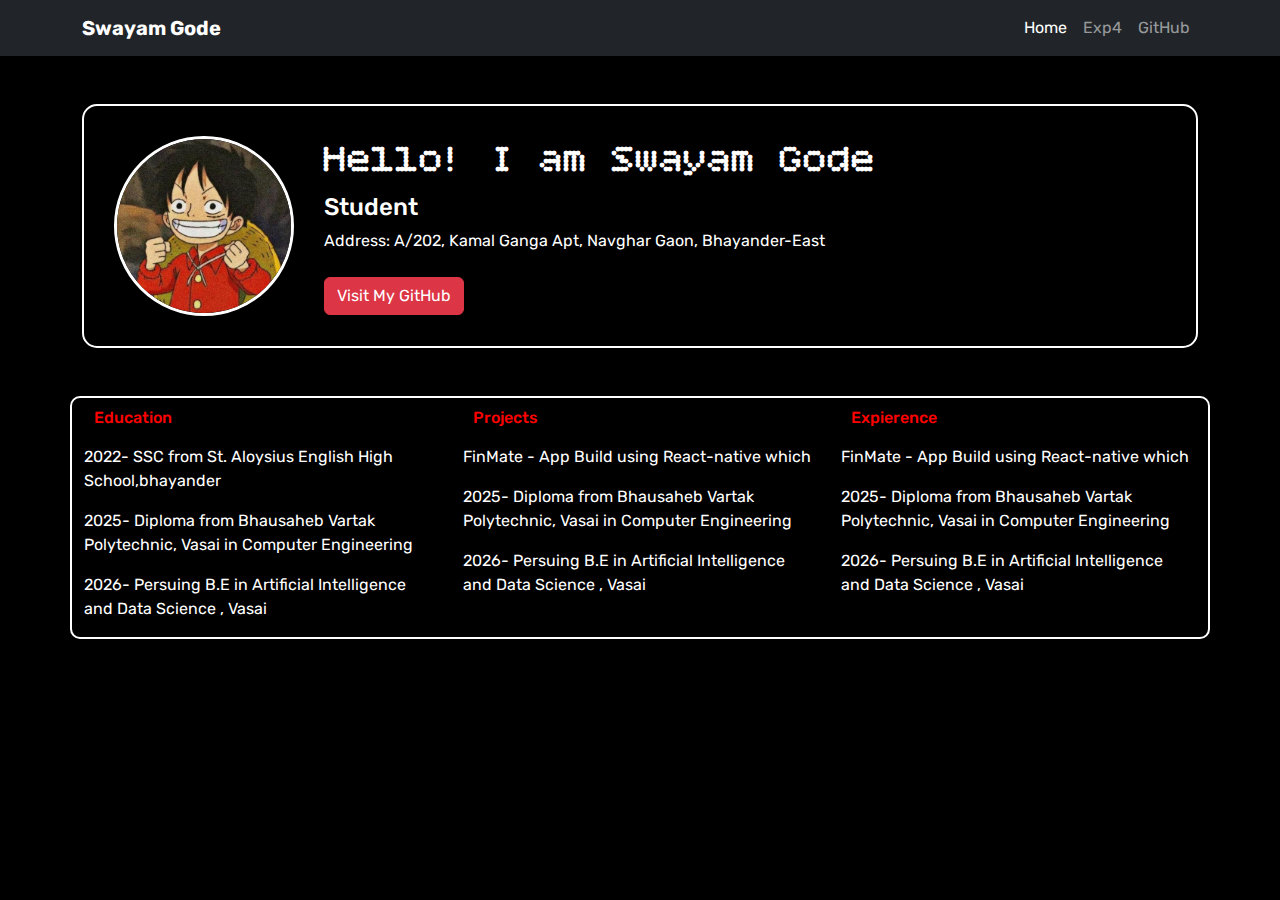
<file: index.html>
<!DOCTYPE html>
<html lang="en">

<head>
    <meta charset="UTF-8">
    <title>Portfolio - Swayam Gode</title>

    <!-- Bootstrap -->
    <link href="https://cdn.jsdelivr.net/npm/bootstrap@5.0.2/dist/css/bootstrap.min.css" rel="stylesheet">

    <!-- Google Fonts -->
    <link
        href="https://fonts.googleapis.com/css2?family=Bitcount+Single:wght@400&family=Rubik:wght@300;400;500&display=swap"
        rel="stylesheet">

    <!-- Custom CSS -->
    <link rel="stylesheet" href="style.css">
</head>

<body>

    <nav class="navbar navbar-expand-lg navbar-dark bg-dark shadow">
        <div class="container">
            <a class="navbar-brand fw-bold" href="#">Swayam Gode</a>
            <div class="collapse navbar-collapse justify-content-end" id="navbarNav">
                <ul class="navbar-nav">
                    <li class="nav-item">
                        <a class="nav-link active" href="#">Home</a>
                    </li>
                    <li class="nav-item">
                        <a class="nav-link" href="exp4.html">Exp4</a>
                    </li>
                    <li class="nav-item">
                        <a class="nav-link" href="https://github.com/swayamgode" target="_blank">GitHub</a>
                    </li>
                </ul>
            </div>
        </div>
    </nav>

    <div class="container mt-5">
        <div class="profile-card">

            <img class="profile-img" src="luffy.jpg" alt="Profile Image">

            <div>
                <h1 class="title">Hello! I am <span class="swa">Swayam Gode</span></h1>
                <h4>Student</h4>
                <p>Address: A/202, Kamal Ganga Apt, Navghar Gaon, Bhayander-East</p>
                <a href="https://github.com/swayamgode" target="_blank" class="btn btn-danger mt-2">
                    Visit My GitHub
                </a>
            </div>

        </div>
    </div>
    <div class="container con2 mt-5">
        <div class="row">
            <div class="col-md-4">
                <h3 class="un">Education</h3>
                <p>
                    2022- SSC from St. Aloysius English High School,bhayander
                </p>
                <p>
                    2025- Diploma from Bhausaheb Vartak Polytechnic, Vasai in Computer Engineering
                </p>
                <p>
                    2026- Persuing B.E in Artificial Intelligence and Data Science , Vasai
                </p>
            </div>
            <div class="col-md-4">
                <h3 class="un">Projects</h3>
                <p>
                    FinMate - App Build using React-native which
                </p>
                <p>
                    2025- Diploma from Bhausaheb Vartak Polytechnic, Vasai in Computer Engineering
                </p>
                <p>
                    2026- Persuing B.E in Artificial Intelligence and Data Science , Vasai
                </p>
            </div>
            <div class="col-md-4">
                <h3 class="un">Expierence</h3>
<p>
                    FinMate - App Build using React-native which
                </p>
                <p>
                    2025- Diploma from Bhausaheb Vartak Polytechnic, Vasai in Computer Engineering
                </p>
                <p>
                    2026- Persuing B.E in Artificial Intelligence and Data Science , Vasai
                </p>
            </div>

        </div>
    </div>

    <div class="exp">

    </div>


    


</body>

</html>
</file>
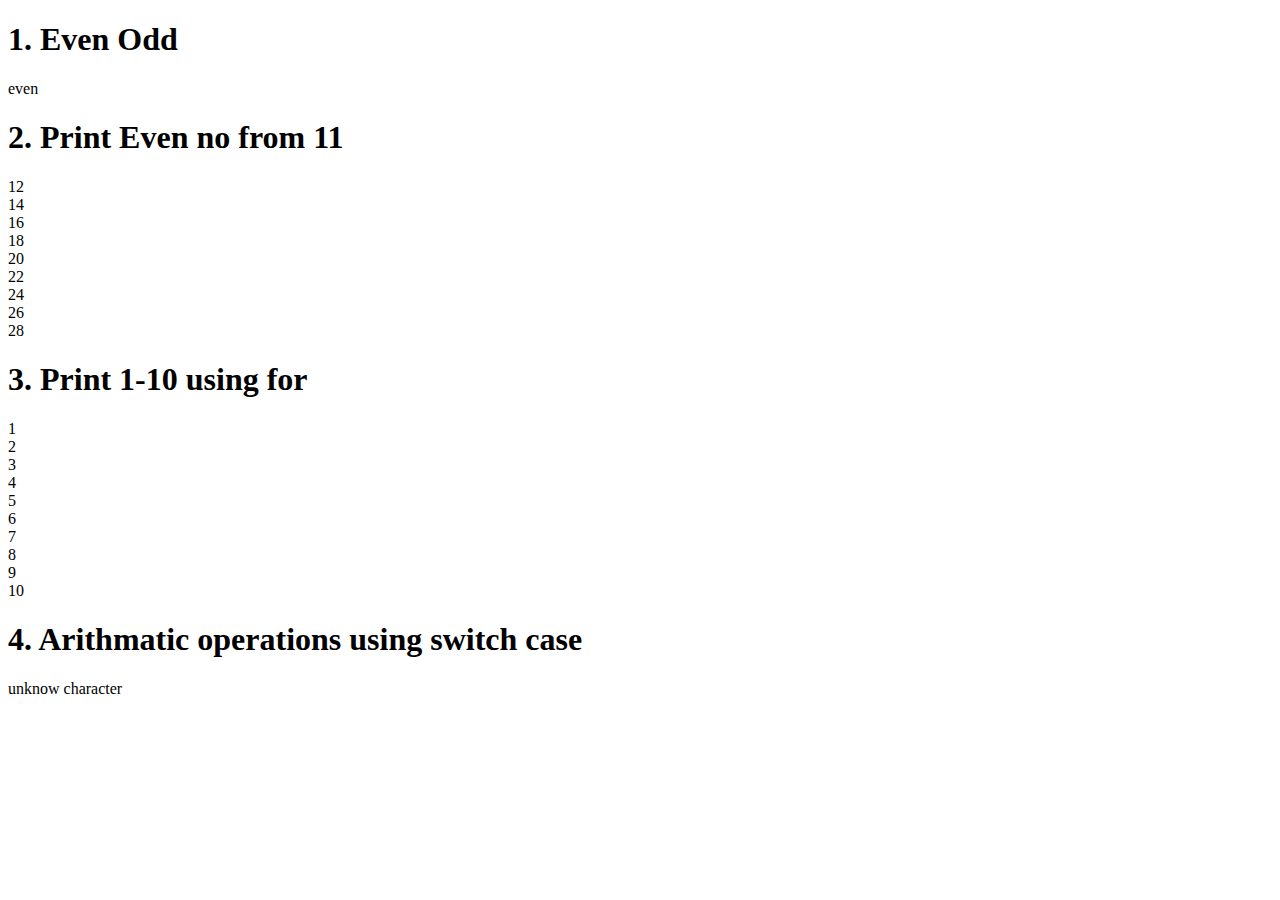
<file: exp4.html>
<!DOCTYPE html>
<html lang="en">

<head>
    <meta charset="UTF-8">
    <meta name="viewport" content="width=device-width, initial-scale=1.0">
    <title>Document</title>
</head>

<body>
    <script>
        function evenodd(no) {
            document.writeln("<h1>1. Even Odd </h1>")
            if (no % 2 == 0) {
                document.write("even")
            }
            else {
                document.write("odd")
            }
        }

        evenodd(4)


        function printeven() {
            document.writeln("<h1>2. Print Even no from 11 </h1>")
            no = 11
            while (no < 30) {
                if (no % 2 == 0) {
                    document.write(no + "<br>")
                }
                no++
            }
        }
        printeven()

        function print1210() {
            sum = 0
            document.writeln("<h1>3. Print 1-10 using for</h1>")
            for (let i = 1; i <= 10; i++) {
                sum = sum + 1
                document.write(sum + "<br>")
            }
        }
        print1210()

        function arop() {
            document.writeln("<h1>4. Arithmatic operations using switch case</h1>")
            a = prompt("enter the operation for a=20 & b=12")
            switch (a) {
                case '+': document.write(20 + 21)
                    break;
                case '-': document.write(20 - 21)
                    break;
                case '*': document.write(20 * 21)
                    break;
                case '/': document.write(20 / 21)
                    break;
                case '%': document.write(20 % 21)
                    break;
                default: document.write("unknow character")

            }
        }
        arop()

    </script>
</body>

</html>
</file>
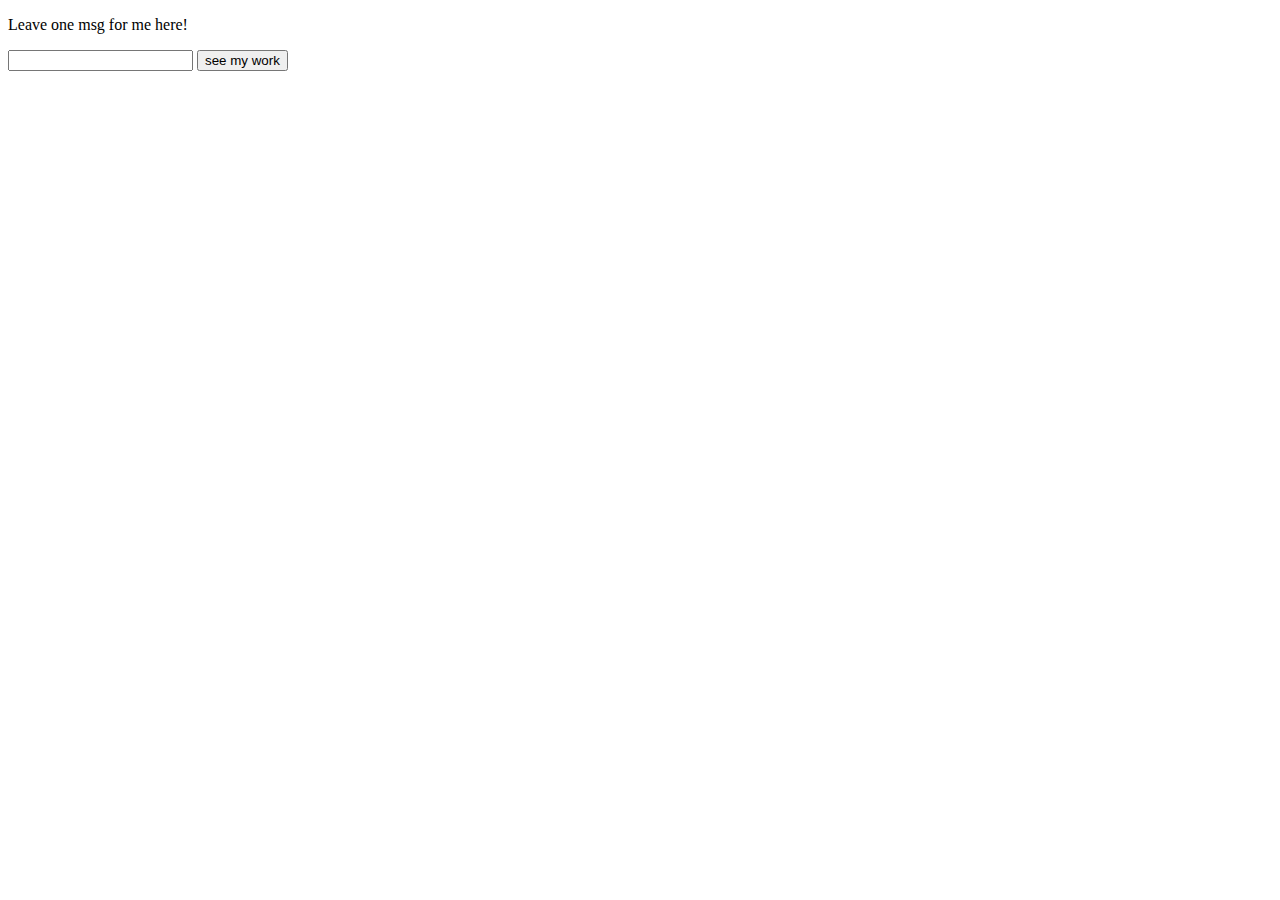
<file: exp5.html>
<!DOCTYPE html>
<html lang="en">

<head>
    <title>Document</title>
</head>

<body>
    <div class="container">

        <p id="heh">
            Leave one msg for me here!
        </p>
        <input type="text" onkeydown="kdown()" />
        <button onclick="project()" onmouseover="over()">
            see my work
        </button>
        <p id="yo"></p>
    </div>
    <script>
        function project() {
            document.getElementById("yo").style.backgroundColor="yellow"
            document.getElementById("yo").innerHTML = "<a href='https://github.com/swayamgode'>Finamte</a> <br><a href='https://github.com/swayamgode'>Portfolio</a>"
        }

        function kdown() {
            document.getElementById("heh").style.color = "red"
        }

        function over() {
            document.getElementById("heh").style.color = "pink"
        }
    </script>
</body>

</html>
</file>
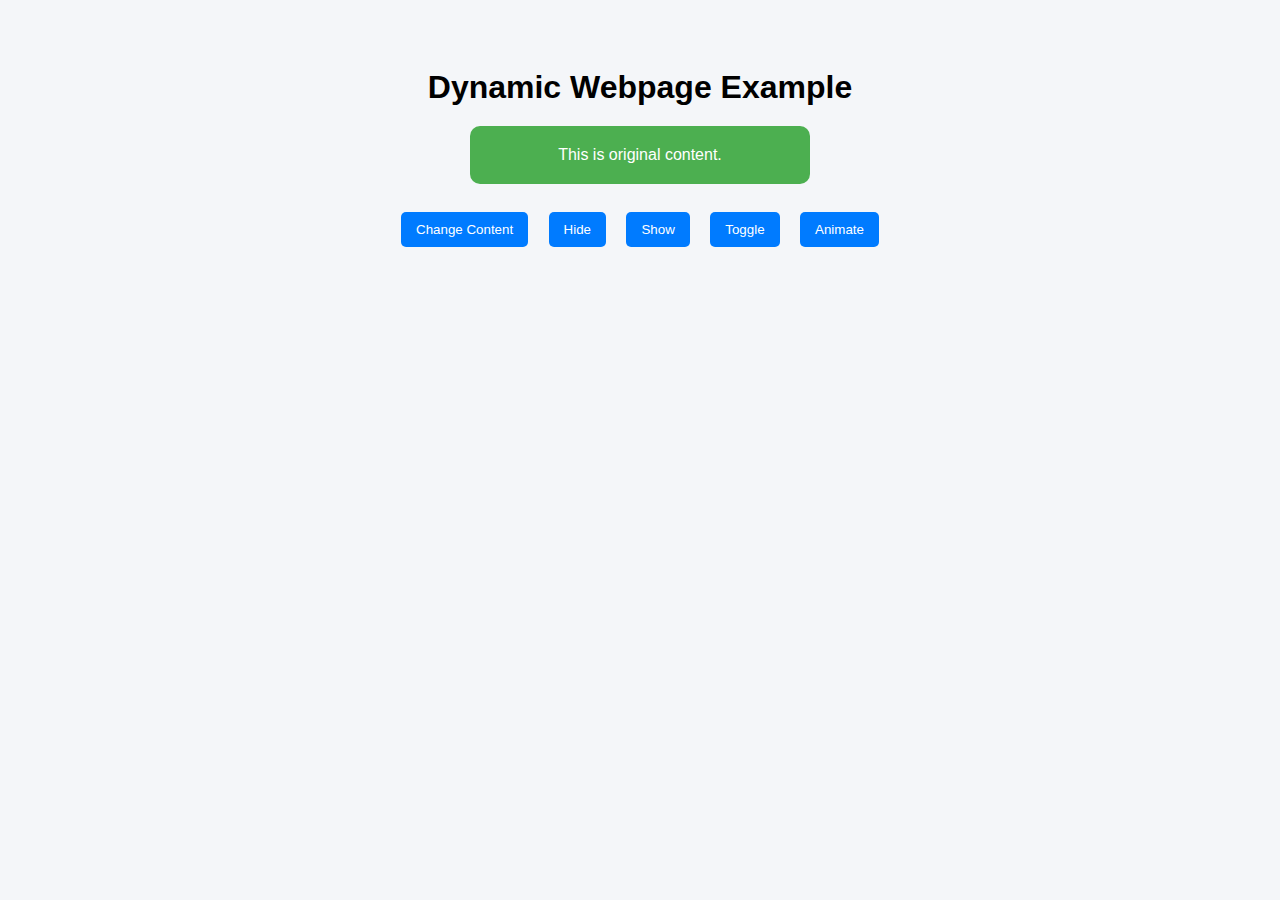
<file: index4.html>
<!DOCTYPE html>
<html>

<head>
    <title>Dynamic Webpage with jQuery Effects</title>

    <!-- jQuery CDN -->
    <script src="https://code.jquery.com/jquery-3.6.0.min.js"></script>

    <style>
        body {
            font-family: Arial, sans-serif;
            background: #f4f6f9;
            text-align: center;
            padding: 40px;
        }

        h1 {
            margin-bottom: 20px;
        }

        #contentBox {
            width: 300px;
            margin: 20px auto;
            padding: 20px;
            background: #4CAF50;
            color: white;
            border-radius: 10px;
            transition: 0.3s;
        }

        button {
            padding: 10px 15px;
            margin: 8px;
            border: none;
            border-radius: 5px;
            cursor: pointer;
            background: #007bff;
            color: white;
            transition: 0.3s;
        }

        button:hover {
            background: #0056b3;
            transform: scale(1.05);
        }
    </style>
</head>

<body>

    <h1>Dynamic Webpage Example</h1>

    <div id="contentBox">
        This is original content.
    </div>

    <!-- Buttons -->
    <button onclick="changeContent()">Change Content</button>
    <button id="hideBtn">Hide</button>
    <button id="showBtn">Show</button>
    <button id="toggleBtn">Toggle</button>
    <button id="animateBtn">Animate</button>

    <script>
        // 🔹 JavaScript DOM Manipulation
        function changeContent() {
            document.getElementById("contentBox").innerHTML =
                "Content updated using JavaScript DOM!";
        }

        // 🔹 jQuery Effects
        $(document).ready(function () {

            $("#hideBtn").click(function () {
                $("#contentBox").hide();
            });

            $("#showBtn").click(function () {
                $("#contentBox").show();
            });

            $("#toggleBtn").click(function () {
                $("#contentBox").toggle();
            });

            $("#animateBtn").click(function () {
                $("#contentBox").animate({
                    width: "400px",
                    height: "150px",
                    opacity: 0.5
                }, 1000);
            });

        });
    </script>

</body>

</html>
</file>
<file: style.css>
body {
    background-color: black;
    color: white;
    font-family: "Rubik", sans-serif;
}


.profile-card {
    display: flex;
    align-items: center;
    gap: 30px;
    padding: 30px;
    border: 2px solid white;
    border-radius: 15px;
    transition: all 0.4s ease;
}

.profile-card:hover {
    transform: scale(1.03);
}


.profile-img {
    width: 180px;
    height: 180px;
    border-radius: 50%;
    border: 3px solid white;
    transition: transform 0.5s ease;
}

.profile-img:hover {
    transform: rotate(-10deg) scale(1.1);
    box-shadow: 0 0 25px yellow;
}


.title {
    font-family: "Bitcount Single", system-ui;
}

.nav-link {
    transition: color 0.3s ease;
}

.nav-link:hover {
    color: red !important;
}

.custom-table tbody tr {
    transition: all 0.3s ease;
}

.custom-table tbody tr:hover {
    transform: scale(1.02);
    background-color: #000000 !important;
}

.swa:hover {
    color: red;
    cursor: pointer;
}

.swa:active {
    background-color: red;
    color: white;
}

.un {
    color: red;
    font-size: medium;
    padding: 10px;
}

.con2 {
    border: solid 2px white;
    border-radius: 10px;
}
</file>
